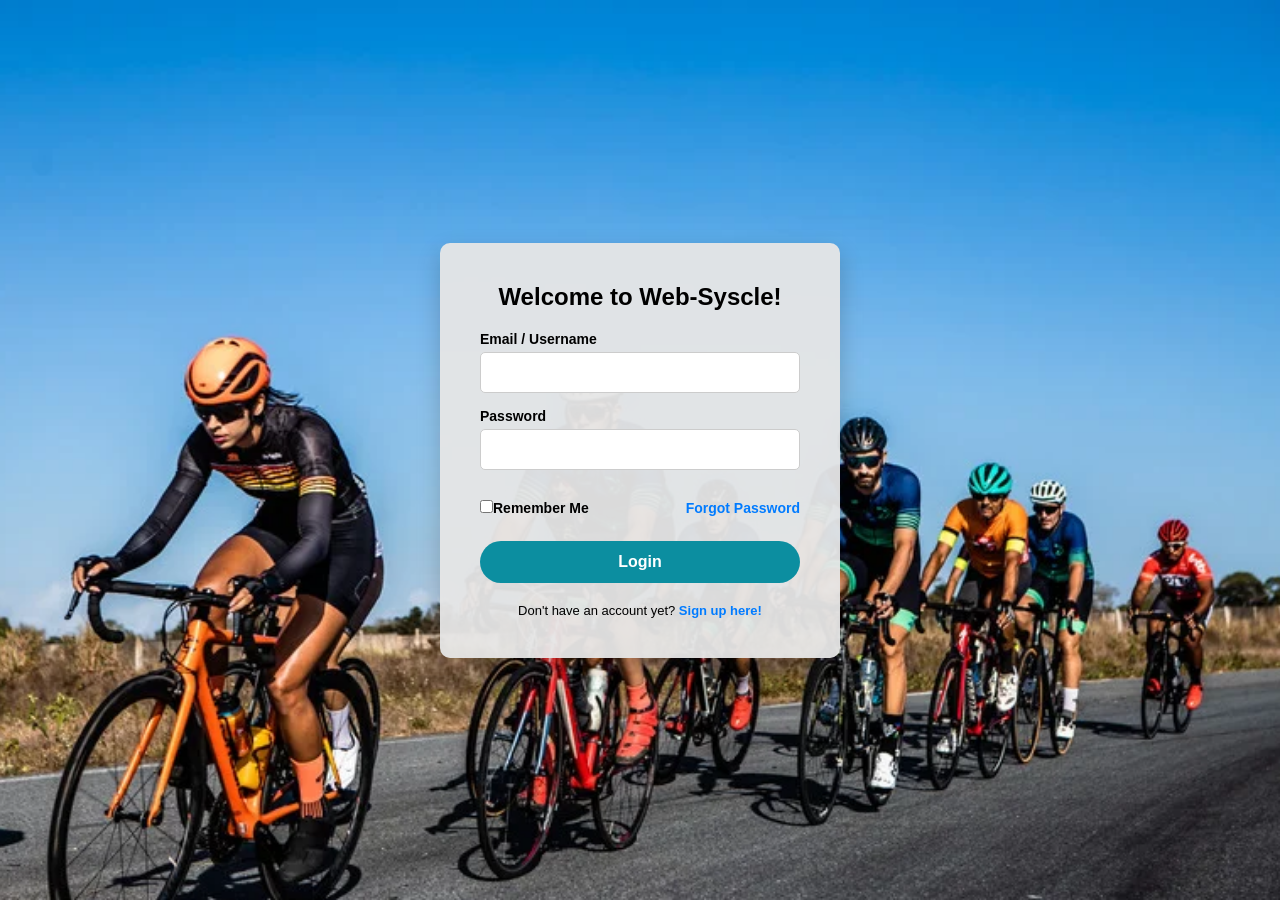
<file: index.html>
<!DOCTYPE html>
<html lang="en">
<head>
    <meta charset="utf-8">
    <meta name="viewport" content="width=device-width, initial-scale=1.0">
    <title>Syscle</title>
    <link rel="stylesheet" href="styles/login-registry.css">
    <style>
        .form, .login-box {
            display: none;
        }

        .active {
            display: block;
        }
    </style>
</head>
<body>
    <div class="container">
        <div id="loginForm" class="login-box active">
            <h2>Welcome to Web-Syscle!</h2>
            <form onsubmit="login(event)">
                <label>Email / Username</label>
                <input type="text" id="loginUsername" name="username" required>

                <label>Password</label>
                <div class="password-box">
                    <input type="password" name="password" id="loginPassword" required>
                    <i class="fa-solid fa-eye-slash" onclick="togglePassword('loginPassword')"></i>
                </div>

                <div class="options">
                    <label><input type="checkbox">Remember Me</label>
                    <label><a href="#">Forgot Password</a></label>
                </div>

                <button type="submit" class="login-btn">Login</button>
                <p class="switch">
                    Don't have an account yet? <a href="#" onclick="showRegister()">Sign up here!</a>
                </p>
            </form>
        </div>

        <div id="registerForm" class="form">
        <div id="loginForm" class="login-box active">
            <h2>Create an Account</h2>
            <form onsubmit="register(event)">
                <label>Username</label>
                <input type="text" id="registerUsername" name="username" required>

                <label>Email</label>
                <input type="email" id="registerEmail" name="email" required>

                <label>Password</label>
                <div class="password-box">
                    <input type="password" name="password" id="registerPassword" required>
                    <i class="fa-solid fa-eye-slash" onclick="togglePassword('registerPassword')"></i>
                </div>

                <button type="submit" class="login-btn">Register</button>
                <p class="switch">
                    Already have an account? <a href="#" onclick="showLogin()">Login Here!</a>
                </p>
            </form>
            </div>
        </div>
    </div>

    <script>
        if (!localStorage.getItem("users")) {
            localStorage.setItem("users", JSON.stringify([]));
        }

        function togglePassword(id) {
            const input = document.getElementById(id);
            input.type = input.type === "password" ? "text" : "password";
        }

        function showRegister() {
            document.getElementById("loginForm").classList.remove("active");
            document.getElementById("registerForm").classList.add("active");
        }

        function showLogin() {
            document.getElementById("registerForm").classList.remove("active");
            document.getElementById("loginForm").classList.add("active");
        }

        function register(event) {
            event.preventDefault();

            const username = document.getElementById("registerUsername").value;
            const email = document.getElementById("registerEmail").value;
            const password = document.getElementById("registerPassword").value;

            let users = JSON.parse(localStorage.getItem("users"));

            const exist = users.find(u => u.username === username);

            if (exist) {
                alert("Username already exists!");
                return;
            }

            users.push({ username, email, password });
            localStorage.setItem("users", JSON.stringify(users));

            alert("Registered Successfully!");
            showLogin();
        }

        function login(event) {
            event.preventDefault();

            const username = document.getElementById("loginUsername").value;
            const password = document.getElementById("loginPassword").value;

            let users = JSON.parse(localStorage.getItem("users"));
            const found = users.find(u => u.username === username && u.password === password);

            if (found) {
                localStorage.setItem("currentUser", username);
                alert("Login Successfully!");
                window.location.href = "homepage.html";
            } else {
                alert("Invalid Credentials!");
            }
        }

        function downloadUsers() {
            const userData = localStorage.getItem("users");

            if (!userData || JSON.parse(userData).length === 0) {
                alert("No users found to export!");
                return;
            }

            const usersArray = JSON.parse(userData);

            let fileContent = "SYSCLE USER REGISTRY\n";
            fileContent += "====================\n\n";

            usersArray.forEach((user, index) => {
                fileContent += `User #${index + 1}\n`;
                fileContent += `Username: ${user.username}\n`;
                fileContent += `Email:    ${user.email}\n`;
                fileContent += `Password: ${user.password}\n`;
                fileContent += `--------------------\n`;
            });

            const blob = new Blob([fileContent], { type: "text/plain" });

            const link = document.createElement("a");
            link.href = URL.createObjectURL(blob);
            link.download = "syscle_users.txt";

            document.body.appendChild(link);
            link.click();
            document.body.removeChild(link);
        }
    </script>
</body>
</html>
</file>
<file: styles/login-registry.css>
* {
    margin: 0;
    padding: 0;
    box-sizing: border-box;
    font-family: Arial, sans-serif;
}

body {
    height: 100vh;
    /* Updated path: make sure the image exists in this folder */
    background: url("../images-and-icons/capsbackground.jpeg") no-repeat center center/cover;
    display: flex;
    justify-content: center;
    align-items: center;
}

.container {
    width: 100%;
    display: flex;
    justify-content: center;
}

/* Base styles for both login and register boxes */
.login-box {
    background: rgba(230, 230, 230, 0.95); /* Semi-transparent like the reference */
    padding: 40px;
    width: 400px;
    border-radius: 10px;
    text-align: center;
    box-shadow: 0 10px 25px rgba(0,0,0,0.2);
    display: none; /* Hidden by default */
}

/* Class to show the active form */
.login-box.active {
    display: block;
    animation: fade 0.4s ease-in-out;
}

.login-box h2 {
    margin-bottom: 20px;
}

form {
    text-align: left;
}

label {
    font-size: 14px;
    display: block;
    margin-top: 15px;
    font-weight: bold;
}

input[type="text"],
input[type="password"],
input[type="email"] {
    width: 100%;
    padding: 12px;
    margin-top: 5px;
    border: 1px solid #ccc;
    border-radius: 5px;
}

.password-box {
    position: relative;
}

.password-box i {
    position: absolute;
    right: 15px;
    top: 50%;
    transform: translateY(-50%);
    cursor: pointer;
    color: #666;
}

.options {
    display: flex;
    justify-content: space-between;
    align-items: center;
    margin-top: 15px;
    font-size: 13px;
}

.options a {
    text-decoration: none;
    color: #007bff;
}

.login-btn {
    width: 100%;
    padding: 12px;
    margin-top: 25px;
    background: #0c8ea0; /* Teal theme */
    color: white;
    border: none;
    border-radius: 25px;
    font-weight: bold;
    font-size: 16px;
    cursor: pointer;
    transition: 0.3s;
}

.login-btn:hover {
    background: #0a7382;
}

@keyframes fade {
    from {
        opacity: 0;
        transform: translateY(10px);
    }
    to {
        opacity: 1;
        transform: translateY(0);
    }
}

.switch {
    text-align: center;
    font-size: 13px;
    margin-top: 20px;
}

.switch a {
    color: #007bff;
    text-decoration: none;
    font-weight: bold;
}
</file>
<file: styles/homepagestyles.css>
﻿/* RESET */
* {
    margin: 0;
    padding: 0;
    box-sizing: border-box;
    font-family: Arial, sans-serif;
}

/* 🔝 TOP BAR */
.top-bar {
    display: flex;
    align-items: center;
    justify-content: space-between;
    padding: 15px 20px;
    background-color: #1e1a1a;
    color: white;
}

.logo {
    font-size: 20px;
    font-weight: bold;
}

/* 🔍 SEARCH */
.search-box {
    display: flex;
    align-items: center;
    background: white;
    padding: 8px 12px;
    border-radius: 10px;
    width: 40%;
}

    .search-box input {
        border: none;
        outline: none;
        width: 100%;
        margin: 0 10px;
    }

/* 👤 ICONS */
.icons i {
    margin-left: 20px;
    font-size: 18px;
    cursor: pointer;
}

/* 🔽 MENU BAR */
.menu-bar {
    display: flex;
    justify-content: space-around;
    background: #ddd;
    padding: 15px 0;
    font-size: 18px;
}

.menu-item {
    display: flex;
    align-items: center;
    gap: 8px;
    cursor: pointer;
}

/* 🖼️ HERO SECTION */
.hero {
    height: calc(100vh - 120px);
    background-image: url("../images-and-icons/homepagebackground.jpeg");
    background-size: cover;
    background-position: center;
    position: relative;
}

/* DARK OVERLAY */
.overlay {
    background: rgba(0, 0, 0, 0.3);
    height: 100%;
    display: flex;
    flex-direction: column;
    justify-content: center;
    align-items: center;
    color: white;
}

    .overlay h1 {
        font-size: 40px;
        margin-bottom: 20px;
    }

/* 🔘 BUTTON */
button {
    padding: 10px 20px;
    border: none;
    background: #ff4d4d;
    color: white;
    border-radius: 5px;
    cursor: pointer;
}
</file>
